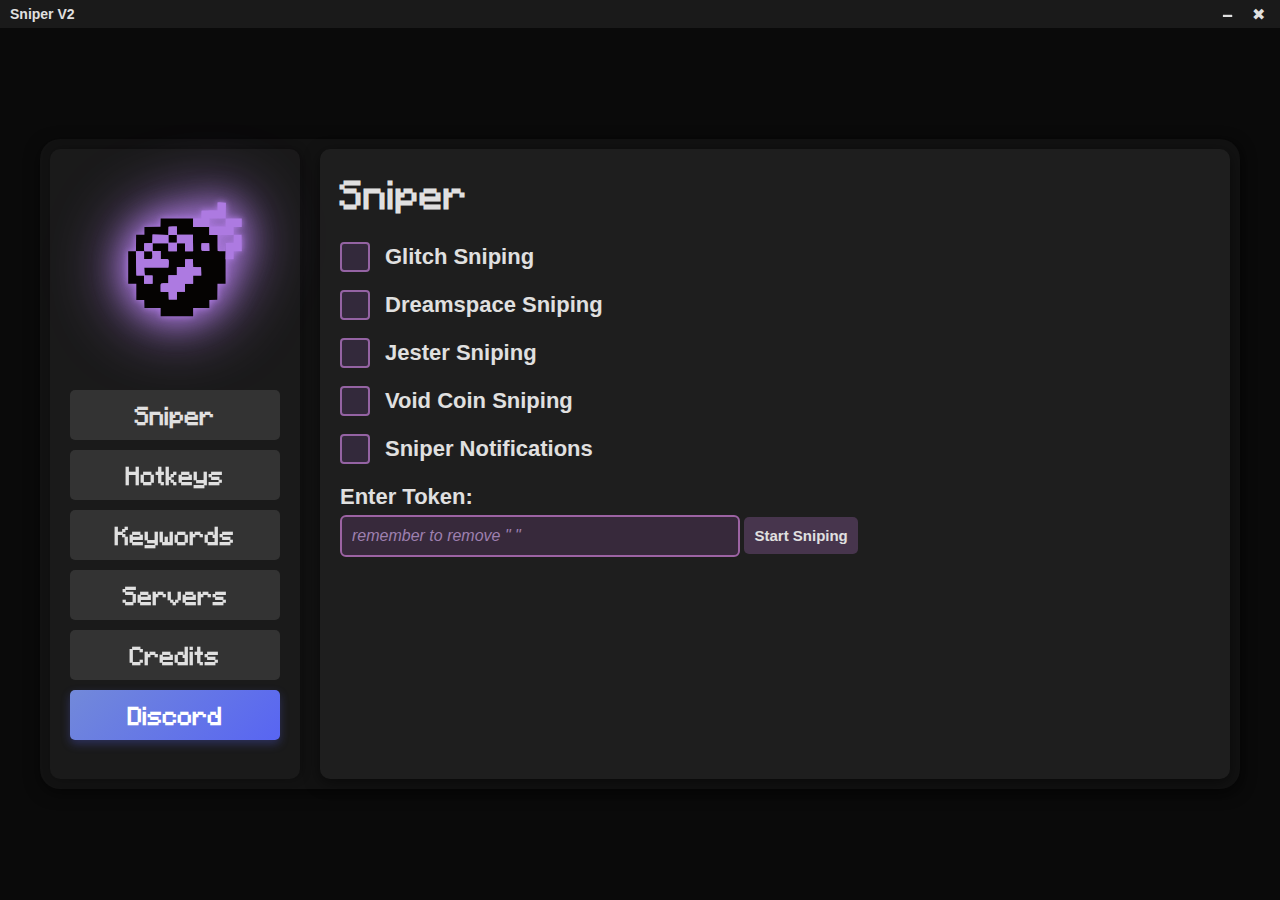
<file: main/ui/index.html>
<!DOCTYPE html>
<html lang="en">
<head>
    <meta charset="UTF-8">
    <meta name="viewport" content="width=device-width, initial-scale=1.0">
    <title>sols sniper v2</title>
    <link rel="stylesheet" href="styles.css">
</head>
<body>

        <div class="title-bar" id="title-bar">
            <div class="title-text">Sniper V2</div>
            <div class="title-buttons">
                <button id="minimize-btn">-</button>
                <button id="close-btn">✖</button>
            </div>
        </div>
    
    <div class="container">
        <div class="sidebar">
            <div class="logo" id="sidebar-logo">
                <h2>
                    <svg xmlns="http://www.w3.org/2000/svg" width="230" height="180" viewBox="0 0 652 382">
                        <g>
                        <path d="M 441.00,261.00 L 418.04,261.00 L 417.50,306.50 L 395.00,307.07 L 395.00,330.00 L 349.00,330.00 L 349.00,353.00 L 257.00,353.00 L 257.00,330.00 L 211.07,330.00 L 210.50,307.50 L 199.25,307.22 L 188.00,306.93 L 188.00,261.00 L 165.00,261.00 L 165.00,169.00 L 186.96,169.00 L 187.23,145.75 L 187.50,122.50 L 199.25,122.22 L 211.00,121.94 L 211.00,100.04 L 256.50,99.50 L 257.06,76.00 L 349.00,76.00 L 349.00,100.00 L 395.00,100.00 L 395.00,123.00 L 418.00,123.00 L 418.00,148.40 L 418.05,154.06 L 418.07,155.41 L 418.11,157.91 L 418.14,159.12 L 418.20,161.30 L 418.23,162.34 L 418.29,164.13 L 418.33,164.97 L 418.41,166.31 L 418.45,166.92 L 418.53,167.74 L 418.67,168.33 L 418.71,168.38 L 419.02,168.47 L 419.21,168.51 L 419.78,168.59 L 420.41,168.67 L 422.31,168.80 L 423.35,168.86 L 425.89,168.95 L 430.13,169.00 L 440.94,169.00 L 441.22,157.25 L 441.50,145.50 L 441.23,168.75 L 440.96,192.00 L 441.00,192.00 M 326.50,191.50 L 326.22,202.75 L 325.93,214.00 L 303.00,214.00 L 303.00,237.00 L 279.00,237.00 L 279.00,260.00 L 270.25,260.01 L 265.65,260.01 L 263.20,260.05 L 262.25,260.12 L 260.52,260.30 L 259.88,260.49 L 258.75,260.95 L 258.36,261.32 L 257.69,262.16 L 257.49,262.76 L 257.17,264.11 L 257.09,265.01 L 257.00,266.97 L 256.99,268.22 L 257.00,270.92 L 257.00,283.93 L 268.25,284.22 L 279.50,284.50 L 279.78,295.25 L 280.07,306.00 L 303.00,306.00 L 303.00,284.00 L 326.00,284.00 L 326.00,261.00 L 349.00,261.00 L 349.00,238.00 L 372.06,238.00 L 371.50,214.50 L 360.28,214.22 L 349.06,213.94 L 348.78,202.72 L 348.50,191.50 M 291.25,99.22 L 279.50,99.50 L 279.22,111.29 L 278.94,123.09 L 256.50,122.40 L 234.07,121.71 L 233.78,133.60 L 233.50,145.50 L 210.50,146.50 L 210.19,154.50 L 210.16,161.10 L 210.22,163.06 L 210.28,163.86 L 210.41,165.30 L 210.49,165.75 L 211.09,169.00 L 232.83,169.00 L 233.48,176.25 L 233.79,182.10 L 233.80,183.79 L 233.78,184.46 L 233.70,185.66 L 233.64,186.00 L 233.27,188.13 L 233.09,189.41 L 233.07,189.75 L 232.44,190.33 L 231.36,190.62 L 230.45,190.72 L 229.47,190.81 L 228.88,190.85 L 227.62,190.91 L 226.88,190.93 L 225.33,190.97 L 224.43,190.98 L 222.56,191.00 L 210.00,191.00 L 210.00,169.00 L 187.00,169.00 L 187.00,178.75 L 187.02,181.21 L 187.04,183.28 L 187.05,184.49 L 187.09,187.02 L 187.12,188.43 L 187.17,191.34 L 187.20,192.91 L 187.33,199.42 L 187.41,202.87 L 187.57,209.85 L 187.66,213.25 L 188.32,238.00 L 210.00,238.00 L 210.00,261.00 L 234.00,261.00 L 234.00,238.00 L 223.75,237.98 L 219.68,237.92 L 217.21,237.83 L 216.18,237.76 L 214.28,237.61 L 213.62,237.52 L 212.54,237.34 L 212.38,237.23 L 211.90,236.15 L 211.59,234.71 L 211.45,233.70 L 211.18,231.48 L 211.07,230.15 L 210.86,227.33 L 210.80,225.75 L 210.33,215.00 L 278.80,215.00 L 279.46,208.25 L 279.76,204.75 L 279.89,202.63 L 279.92,201.67 L 279.95,199.84 L 279.93,199.02 L 279.87,197.46 L 279.80,196.79 L 279.65,195.50 L 279.53,194.96 L 279.28,193.95 L 279.12,193.55 L 278.77,192.81 L 278.57,192.54 L 278.12,192.07 L 277.87,191.93 L 276.44,191.57 L 274.86,191.36 L 273.83,191.27 L 271.65,191.12 L 270.42,191.07 L 267.88,191.00 L 257.00,191.00 L 257.00,168.00 L 234.00,168.00 L 234.00,146.00 L 279.00,146.00 L 279.00,169.00 L 303.00,169.00 L 303.00,146.00 L 326.00,146.00 L 326.00,169.00 L 349.04,169.00 L 348.50,122.50 L 325.75,122.23 L 303.00,121.96 L 303.00,98.94 M 377.12,146.20 L 376.13,146.25 L 374.35,146.35 L 373.80,146.43 L 373.30,146.52 L 373.15,146.56 L 372.92,146.66 L 372.92,146.72 L 372.55,152.26 L 372.46,156.38 L 372.47,158.33 L 372.50,160.23 L 372.53,161.10 L 372.61,162.76 L 372.66,163.45 L 372.77,164.74 L 372.85,165.21 L 373.00,166.01 L 373.10,166.18 L 373.56,166.89 L 373.96,167.13 L 374.92,167.56 L 375.73,167.68 L 376.60,167.80 L 377.15,167.84 L 378.33,167.91 L 379.05,167.94 L 380.57,167.98 L 381.49,167.99 L 383.43,168.00 L 395.07,168.00 L 394.78,157.25 L 394.50,146.50 L 383.75,146.22 L 379.57,146.17 M 303.00,145.00 L 279.00,145.00 L 279.00,123.00 L 303.00,123.00 Z" fill="rgba(5,3,2,1)"/>
                        <path d="M 279.78,295.25 L 279.50,284.50 L 268.25,284.22 L 257.00,283.93 L 257.00,272.58 L 257.00,270.92 L 256.99,268.22 L 257.00,266.97 L 257.09,265.01 L 257.17,264.11 L 257.49,262.76 L 257.69,262.16 L 258.36,261.32 L 258.75,260.95 L 259.88,260.49 L 260.52,260.30 L 262.25,260.12 L 263.20,260.05 L 265.65,260.01 L 270.25,260.01 L 279.00,260.00 L 279.00,248.50 L 279.00,237.00 L 291.00,237.00 L 303.00,237.00 L 303.00,225.50 L 303.00,214.00 L 314.47,214.00 L 325.93,214.00 L 326.22,202.75 L 326.50,191.50 L 337.50,191.50 L 348.50,191.50 L 348.78,202.72 L 349.06,213.94 L 360.28,214.22 L 371.50,214.50 L 371.78,226.25 L 372.06,238.00 L 360.53,238.00 L 349.00,238.00 L 349.00,249.50 L 349.00,261.00 L 337.50,261.00 L 326.00,261.00 L 326.00,272.50 L 326.00,284.00 L 314.50,284.00 L 303.00,284.00 L 303.00,295.00 L 303.00,306.00 L 291.53,306.00 L 280.07,306.00 L 279.78,295.25 M 210.00,249.50 L 210.00,238.00 L 199.16,238.00 L 188.32,238.00 L 187.66,213.25 L 187.57,209.85 L 187.41,202.87 L 187.33,199.42 L 187.20,192.91 L 187.17,191.34 L 187.12,188.43 L 187.09,187.02 L 187.05,184.49 L 187.04,183.28 L 187.02,181.21 L 187.00,178.75 L 187.00,169.00 L 198.50,169.00 L 210.00,169.00 L 210.00,180.00 L 210.00,191.00 L 221.50,191.00 L 222.56,191.00 L 224.43,190.98 L 225.33,190.97 L 226.88,190.93 L 227.62,190.91 L 228.88,190.85 L 229.47,190.81 L 230.45,190.72 L 231.36,190.62 L 232.44,190.33 L 233.07,189.75 L 233.09,189.41 L 233.27,188.13 L 233.64,186.00 L 233.70,185.66 L 233.78,184.46 L 233.80,183.79 L 233.79,182.10 L 233.48,176.25 L 232.83,169.00 L 221.96,169.00 L 211.09,169.00 L 210.49,165.75 L 210.41,165.30 L 210.28,163.86 L 210.22,163.06 L 210.16,161.10 L 210.19,154.50 L 210.50,146.50 L 222.00,146.00 L 233.50,145.50 L 233.78,133.60 L 234.07,121.71 L 256.50,122.40 L 278.94,123.09 L 279.22,111.29 L 279.50,99.50 L 291.25,99.22 L 303.00,98.94 L 303.00,110.45 L 303.00,121.96 L 325.75,122.23 L 348.50,122.50 L 348.77,145.75 L 349.04,169.00 L 337.52,169.00 L 326.00,169.00 L 326.00,157.50 L 326.00,146.00 L 314.50,146.00 L 303.00,146.00 L 303.00,157.50 L 303.00,169.00 L 291.00,169.00 L 279.00,169.00 L 279.00,157.50 L 279.00,146.00 L 256.50,146.00 L 234.00,146.00 L 234.00,157.00 L 234.00,168.00 L 245.50,168.00 L 257.00,168.00 L 257.00,179.50 L 257.00,191.00 L 266.57,191.00 L 267.88,191.00 L 270.42,191.07 L 271.65,191.12 L 273.83,191.27 L 274.86,191.36 L 276.44,191.57 L 277.87,191.93 L 278.12,192.07 L 278.57,192.54 L 278.77,192.81 L 279.12,193.55 L 279.28,193.95 L 279.53,194.96 L 279.65,195.50 L 279.80,196.79 L 279.87,197.46 L 279.93,199.02 L 279.95,199.84 L 279.92,201.67 L 279.89,202.63 L 279.76,204.75 L 279.46,208.25 L 278.80,215.00 L 244.56,215.00 L 210.33,215.00 L 210.80,225.75 L 210.86,227.33 L 211.07,230.15 L 211.18,231.48 L 211.45,233.70 L 211.59,234.71 L 211.90,236.15 L 212.38,237.23 L 212.54,237.34 L 213.62,237.52 L 214.28,237.61 L 216.18,237.76 L 217.21,237.83 L 219.68,237.92 L 223.75,237.98 L 234.00,238.00 L 234.00,249.50 L 234.00,261.00 L 222.00,261.00 L 210.00,261.00 L 210.00,249.50 M 303.00,134.00 L 303.00,123.00 L 291.00,123.00 L 279.00,123.00 L 279.00,134.00 L 279.00,145.00 L 291.00,145.00 L 303.00,145.00 L 303.00,134.00 M 441.23,168.75 L 441.50,145.50 L 452.75,145.22 L 464.00,144.93 L 464.00,133.97 L 464.00,123.00 L 429.50,123.00 L 395.00,123.00 L 395.00,111.50 L 395.00,100.00 L 372.00,100.00 L 349.00,100.00 L 349.00,88.00 L 349.00,76.00 L 360.47,76.00 L 371.93,76.00 L 372.22,64.75 L 372.25,63.45 L 372.31,61.27 L 372.35,60.25 L 372.42,58.59 L 372.46,57.81 L 372.57,56.60 L 372.62,56.04 L 372.76,55.19 L 372.84,54.81 L 373.03,54.27 L 373.14,54.03 L 373.40,53.73 L 374.50,53.36 L 374.64,53.35 L 375.33,53.33 L 375.73,53.31 L 376.91,53.29 L 377.56,53.28 L 379.17,53.26 L 380.03,53.25 L 382.01,53.22 L 383.04,53.21 L 385.33,53.19 L 386.50,53.18 L 389.04,53.16 L 397.25,53.11 L 418.00,53.00 L 418.00,42.08 L 418.00,31.16 L 421.09,30.48 L 421.51,30.39 L 423.00,30.27 L 423.83,30.23 L 425.92,30.21 L 433.20,30.52 L 442.21,31.23 L 441.85,53.61 L 441.50,76.00 L 464.25,76.00 L 487.00,76.00 L 487.00,88.00 L 487.00,100.00 L 475.50,100.00 L 464.00,100.00 L 464.00,110.97 L 464.00,121.93 L 475.25,122.22 L 486.50,122.50 L 486.77,145.75 L 487.04,169.00 L 475.52,169.00 L 464.00,169.00 L 464.00,180.50 L 464.00,192.00 L 452.48,192.00 L 440.96,192.00 L 441.23,168.75 M 441.00,87.48 L 441.00,75.96 L 418.25,76.23 L 395.50,76.50 L 395.22,87.75 L 394.93,99.00 L 417.97,99.00 L 441.00,99.00 L 441.00,87.48 M 373.10,166.18 L 373.00,166.01 L 372.85,165.21 L 372.77,164.74 L 372.66,163.45 L 372.61,162.76 L 372.53,161.10 L 372.50,160.23 L 372.47,158.33 L 372.46,156.38 L 372.55,152.26 L 372.92,146.72 L 372.92,146.66 L 373.15,146.56 L 373.30,146.52 L 373.80,146.43 L 374.35,146.35 L 376.13,146.25 L 377.12,146.20 L 379.57,146.17 L 383.75,146.22 L 394.50,146.50 L 394.78,157.25 L 395.07,168.00 L 384.57,168.00 L 383.43,168.00 L 381.49,167.99 L 380.57,167.98 L 379.05,167.94 L 378.33,167.91 L 377.15,167.84 L 376.60,167.80 L 375.73,167.68 L 374.92,167.56 L 373.96,167.13 L 373.56,166.89 Z" fill="rgba(173, 122, 225, 1)"/>
                    </g>
                </svg>
            </h2>
        </div>
        <div class="nav">
            <button class="sidebar-btn" onclick="showTab('sniper')">Sniper</button>
            <button class="sidebar-btn" onclick="showTab('hotkeys')">Hotkeys</button>
            <button class="sidebar-btn" onclick="showTab('keywords')">Keywords</button>
            <button class="sidebar-btn" onclick="showTab('servers')">Servers</button>
            <button class="sidebar-btn" onclick="showTab('credits')">Credits</button>
            <button class="discord-button" onclick="openDiscord()">Discord</button>
        </div>
    </div>

        <div class="main-content">
        <div id="sniper" class="tab-content">
            <h1 id="sniper-tag">Sniper</h1>
            <div id="sniper-buttons">
            <label><input type="checkbox" id="btn-glitch"> Glitch Sniping</label><br>
            <label><input type="checkbox" id="btn-dream"> Dreamspace Sniping</label><br>
            <label><input type="checkbox" id="btn-jester"> Jester Sniping</label><br>
            <label><input type="checkbox" id="btn-void"> Void Coin Sniping</label><br>
            <label><input type="checkbox" id="btn-Sniper-Notifications"> Sniper Notifications</label><br>
            
            <label for="Token">Enter Token:</label>
            <input type="text" id="Token" placeholder='remember to remove " "'>

            <button id="start-sniper-btn" class="button" onclick="startSniping()">Start Sniping</button>

        </div>
        </div>
        <div id="hotkeys" class="tab-content" style="display: none;">
            <h1 id="hotkey-tag">Hotkeys</h1>
            <div id="hotkeys-container">
            <div class="dropdown-container">
                <input type="checkbox" id="checkbox1" checked>
                <label for="hotkey1">Join Random Server:</label>
                <select id="hotkey1" class="styled-select"></select>
            </div>
            
            <div class="dropdown-container">
                <input type="checkbox" id="checkbox2" checked>
                <label for="hotkey2">Stop Sniper for 120 Seconds:</label>
                <select id="hotkey2" class="styled-select"></select>
            </div>
        </div>
            
        </div>
        <div id="keywords" class="tab-content" style="display: none;">
            <h1 id="keyword-tag">Keywords</h1>
            <div id="keyword-container">
                <label for="new-keyword">Add Keyword list (glitch jester etc): </label>
                <input type="text" id="new-keyword" placeholder="Enter Keyword (e.g., glitch)">
                <button type="button" class="button" onclick="addKeyword()">Add Keyword</button>
            </div>
            <div type="textssLONG" id="added-keywords-container"></div>
        </div>

        <div id="servers" class="tab-content" style="display: none;">
            <h1 id="servers-tag">Server Management</h1>
            <div class="listbox">
                <label for="server-list">Select a Server:</label>
                <select id="server-list" size="5">


                </select>
            </div>
            
            <ul>
                <button class="button" onclick="editServer()">Edit Selected Server</button>
                <button class="button" onclick="showAddServerForm()">Add New Server</button>
                <button class="button" onclick="deleteServer()">Delete Selected Server</button>
            </ul>
            
            <div id="add-server-form" style="display: none;">
                <h2>Add New Server</h2>
                <div style="display: flex; flex-wrap: wrap; gap: 20px; align-items: center;">
                    <div>
                        <label for="new-server-name">Server Name:</label>
                        <input type="texts" id="new-server-name" placeholder="Enter Server Name">
                    </div>
                    <div>
                        <label for="new-server-id">Server ID:</label>
                        <input type="texts" id="new-server-id" placeholder="Enter Server ID">
                    </div>
                    <div>
                        <label for="new-channel-ids">Channels (comma-separated):</label>
                        <input type="texts" id="new-channel-ids" placeholder="Channel IDs">
                        <input type="texts" id="new-category-ids" placeholder="Category IDs">
                    </div>

                    <div id="added-triggers-container" >
                    </div>
                    <div>
                        <label for="new-trigger-name">Trigger Name:</label>
                        <input type="texts" id="new-trigger-name" placeholder="Enter Trigger Name (glitch jester etc)">
                        <button type="button" class="button" onclick="addTrigger()">Add Trigger</button>
                    </div>
                    <button class="button" onclick="openKeywordPopup()">Keywords</button>

                    
                </div>
                
                <div type="textss" id="trigger-ids-container"></div>
                
                <button class="button" onclick="addServer()">Add Server</button>
                <button class="button" onclick="cancelAddServer()">Cancel</button>
            </div>
            
            <div id="server-triggers" style="display: none;">
                <h2>Server Triggers</h2>
                <table id="trigger-table">
                    <thead>
                        <tr>
                            <th>Trigger</th>
                            <th>IDs</th>
                        </tr>
                    </thead>
                    <tbody></tbody>
                </table>
            </div>
        </div>
        <div id="credits" class="tab-content" style="display: none;">
            <h1>Credits</h1>
            <div class="profile-container">
                <img src="media/yeswe.png" alt="Profile Picture" class="profile-picture">
                <div class="profile-info">
                    <h1 class="profile-name">yeswe</h1>
                </div>
                <div id="icons"></div>
                <div style="
                    margin: 0 .5rem; 
                    font-size: 2rem;
                    margin-top: 10px;
                ">
                <div class="icon-container">
                    <a href="https://discord.com/users/463575384961581066" target="_blank" rel="noopener noreferrer">
                        <svg class="icon" xmlns="http://www.w3.org/2000/svg" viewBox="0 0 640 512" fill="#ffffff" height="52" width="52">
                            <path d="M524.531 69.836a1.5 1.5 0 0 0-.764-.7A485.065 485.065 0 0 0 404.081 32.03a1.816 1.816 0 0 0-1.923.91 337.461 337.461 0 0 0-14.9 30.6 447.848 447.848 0 0 0-134.426 0 309.541 309.541 0 0 0-15.135-30.6 1.89 1.89 0 0 0-1.924-.91 483.689 483.689 0 0 0-119.688 37.107 1.712 1.712 0 0 0-.788.676C39.068 183.651 18.186 294.69 28.43 404.354a2.016 2.016 0 0 0 .765 1.375 487.666 487.666 0 0 0 146.825 74.189 1.9 1.9 0 0 0 2.063-.676A348.2 348.2 0 0 0 208.12 430.4a1.86 1.86 0 0 0-1.019-2.588 321.173 321.173 0 0 1-45.868-21.853 1.885 1.885 0 0 1-.185-3.126 251.047 251.047 0 0 0 9.109-7.137 1.819 1.819 0 0 1 1.9-.256c96.229 43.917 200.41 43.917 295.5 0a1.812 1.812 0 0 1 1.924.233 234.533 234.533 0 0 0 9.132 7.16 1.884 1.884 0 0 1-.162 3.126 301.407 301.407 0 0 1-45.89 21.83 1.875 1.875 0 0 0-1 2.611 391.055 391.055 0 0 0 30.014 48.815 1.864 1.864 0 0 0 2.063.7A486.048 486.048 0 0 0 610.7 405.729a1.882 1.882 0 0 0 .765-1.352c12.264-126.783-20.532-236.912-86.934-334.541ZM222.491 337.58c-28.972 0-52.844-26.587-52.844-59.239s23.409-59.241 52.844-59.241c29.665 0 53.306 26.82 52.843 59.239 0 32.654-23.41 59.241-52.843 59.241Zm195.38 0c-28.971 0-52.843-26.587-52.843-59.239s23.409-59.241 52.843-59.241c29.667 0 53.307 26.82 52.844 59.239 0 32.654-23.177 59.241-52.844 59.241Z"></path>
                        </svg>
                    </a>
                    <a href="https://www.roblox.com/users/551612000" target="_blank" rel="noopener noreferrer">
                        <svg class="icon" xmlns="http://www.w3.org/2000/svg" viewBox="0 0 50 50" fill="#ffffff" height="52" width="52">
                            <path d="M 12.125 1.9980469 A 1.0001 1.0001 0 0 0 11.199219 2.7441406 L 2.0332031 37.576172 A 1.0001 1.0001 0 0 0 2.7460938 38.798828 L 37.580078 47.966797 A 1.0001 1.0001 0 0 0 38.802734 47.253906 L 47.96875 12.419922 A 1.0001 1.0001 0 0 0 47.255859 11.197266 L 12.421875 2.03125 A 1.0001 1.0001 0 0 0 12.125 1.9980469 z M 21.5 19 L 31 21.5 L 28.5 31 L 19 28.5 L 21.5 19 z"/>
                        </svg>
                    </a>
                </div>
                </div>
            </div>

        
            <div class="profile-container">
                <img src="media/dan.png" alt="Profile Picture" class="profile-picture">
                <div class="profile-info">
                    <h1 class="profile-name">dan</h1>
                </div>
                <div id="icons"></div>
                <div style="
                    margin: 0 .5rem; 
                    font-size: 2rem;
                    transition: all .2s ease-in-out;
                    margin-top: 10px;
                ">
                <div class="icon-container">
                    <a href="https://discord.com/users/457151128665194527" target="_blank" rel="noopener noreferrer">
                        <svg class="icon" xmlns="http://www.w3.org/2000/svg" viewBox="0 0 640 512" fill="#ffffff" height="52" width="52">
                            <path d="M524.531 69.836a1.5 1.5 0 0 0-.764-.7A485.065 485.065 0 0 0 404.081 32.03a1.816 1.816 0 0 0-1.923.91 337.461 337.461 0 0 0-14.9 30.6 447.848 447.848 0 0 0-134.426 0 309.541 309.541 0 0 0-15.135-30.6 1.89 1.89 0 0 0-1.924-.91 483.689 483.689 0 0 0-119.688 37.107 1.712 1.712 0 0 0-.788.676C39.068 183.651 18.186 294.69 28.43 404.354a2.016 2.016 0 0 0 .765 1.375 487.666 487.666 0 0 0 146.825 74.189 1.9 1.9 0 0 0 2.063-.676A348.2 348.2 0 0 0 208.12 430.4a1.86 1.86 0 0 0-1.019-2.588 321.173 321.173 0 0 1-45.868-21.853 1.885 1.885 0 0 1-.185-3.126 251.047 251.047 0 0 0 9.109-7.137 1.819 1.819 0 0 1 1.9-.256c96.229 43.917 200.41 43.917 295.5 0a1.812 1.812 0 0 1 1.924.233 234.533 234.533 0 0 0 9.132 7.16 1.884 1.884 0 0 1-.162 3.126 301.407 301.407 0 0 1-45.89 21.83 1.875 1.875 0 0 0-1 2.611 391.055 391.055 0 0 0 30.014 48.815 1.864 1.864 0 0 0 2.063.7A486.048 486.048 0 0 0 610.7 405.729a1.882 1.882 0 0 0 .765-1.352c12.264-126.783-20.532-236.912-86.934-334.541ZM222.491 337.58c-28.972 0-52.844-26.587-52.844-59.239s23.409-59.241 52.844-59.241c29.665 0 53.306 26.82 52.843 59.239 0 32.654-23.41 59.241-52.843 59.241Zm195.38 0c-28.971 0-52.843-26.587-52.843-59.239s23.409-59.241 52.843-59.241c29.667 0 53.307 26.82 52.844 59.239 0 32.654-23.177 59.241-52.844 59.241Z"></path>
                        </svg>
                    </a>
                    <a href="https://www.roblox.com/users/877592001" target="_blank" rel="noopener noreferrer">
                        <svg class="icon" xmlns="http://www.w3.org/2000/svg" viewBox="0 0 50 50" fill="#ffffff" height="52" width="52">
                            <path d="M 12.125 1.9980469 A 1.0001 1.0001 0 0 0 11.199219 2.7441406 L 2.0332031 37.576172 A 1.0001 1.0001 0 0 0 2.7460938 38.798828 L 37.580078 47.966797 A 1.0001 1.0001 0 0 0 38.802734 47.253906 L 47.96875 12.419922 A 1.0001 1.0001 0 0 0 47.255859 11.197266 L 12.421875 2.03125 A 1.0001 1.0001 0 0 0 12.125 1.9980469 z M 21.5 19 L 31 21.5 L 28.5 31 L 19 28.5 L 21.5 19 z"/>
                        </svg>
                    </a>
                </div>           
                </div>
            </div>
            <div class="button-container">
                <button class="donate-button" onclick="openDonate()">Donate :3</button>
                
            </div>


        </div>
    </div>
</div>
    <script src="script.js"></script>
</body>
</html>
</file>
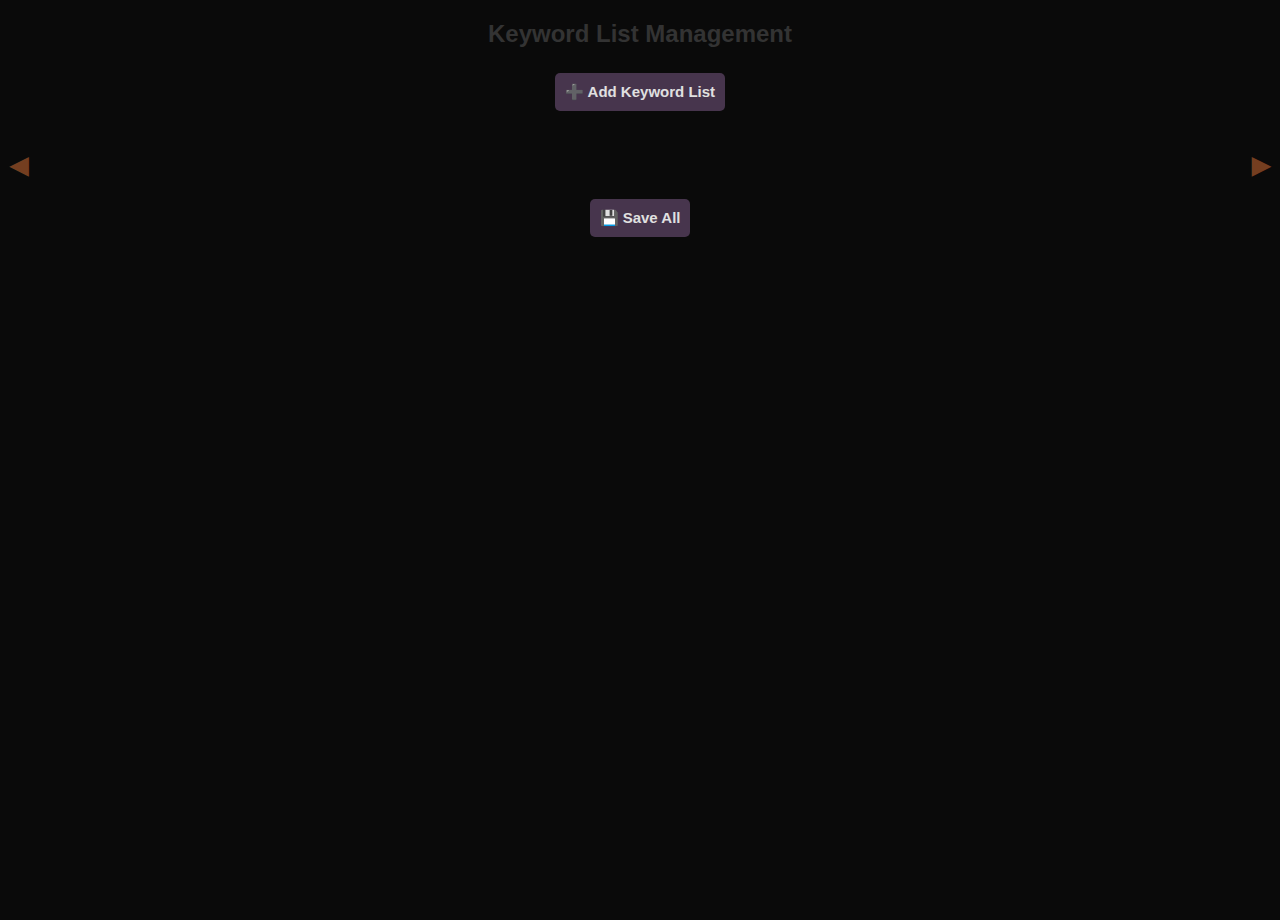
<file: main/ui/keywordpopup/keyword_popup.html>
<!DOCTYPE html>
<html lang="en">
<head>
    <meta charset="UTF-8">
    <meta name="viewport" content="width=device-width, initial-scale=1.0">
    <title>Keyword Selection</title>
    <link rel="stylesheet" type="text/css" href="style.css">
</head>
<body>
    <h2>Keyword List Management</h2>

    <button onclick="addKeywordList()">➕ Add Keyword List</button>

    <div class="navigation-buttons">
        <button class="nav-button" onclick="navigate(-1)">◀</button>
        <div id="full-keywordslist-container">
            <!--container for keywords (who couldve have guessed) -->
        </div>
        <button class="nav-button" onclick="navigate(1)">▶</button>
    </div>

    <button id="save-all" onclick="saveAll()">💾 Save All</button>

    <script src="script.js"></script>
</body>
</html>
</file>
<file: main/ui/styles.css>
* {
    margin: 0;
    padding: 0;
    box-sizing: border-box;
}
@font-face {
    font-family: 'SniperFont';
    src: url('media/font.ttf') format('truetype');
}

body {
    font-family: Arial, sans-serif;
    background-color: #0a0a0a; 
    color: #e0e0e0; 
    display: flex;
    justify-content: center;
    align-items: center;
    height: 100vh;
    margin: 0;
    padding: 0;
    overflow: hidden;
}

.container {
    display: flex;
    width: 100%;
    height: 100%;
    max-width: 1200px;
    max-height: 650px;
    border-radius: 20px;
    background-color: #121212; 
    padding: 10px;
    margin-top: 28px;
    box-shadow: 0 4px 15px rgba(0, 0, 0, 0.5); 
}

.dropdown-container {
    display: flex;
    align-items: center;
    margin-bottom: 15px;
    font-size: 16px;

}

.dropdown-container label {
    margin-right: 10px;
    color: #ffffff;
    width: 200px;
}

.styled-select {
    padding: 8px;
    font-size: 14px;
    border-radius: 4px;
    border: 1px solid #ddd;
    width: 200px;
}

.dropdown-container input[type="checkbox"] {
    margin-right: 10px;
}


#sniper-tag {
    font-family: 'SniperFont', sans-serif;
}
#sniper-buttons {
    margin-top: 25px;
}

#hotkey-tag {
    font-family: 'SniperFont', sans-serif;
}

#hotkeys-container {
    margin-top: 25px;
}

#servers-tag {
    font-family: 'SniperFont', sans-serif;
}

#keyword-container {
    margin-top: 25px;
}

#keyword-tag {
    font-family: 'SniperFont', sans-serif;
}

#result {
    font-size: 16px;
    color: #ffffff;
    margin-top: 10px;
}

.sidebar {
    width: 250px;
    background-color: #1a1a1a; 
    padding: 20px;
    border-radius: 10px;
    box-shadow: 2px 0 10px rgba(0, 0, 0, 0.3);
}

.logo {
    text-align: center;
    margin-bottom: 30px;
}

.logo h2 {
    color: #e0e0e0;
    font-size: 24px;
    font-weight: bold;
    text-shadow: 0 0 10px rgba(173, 122, 225, 0.7);
}

.listbox {
    margin-top: 25px;
    width: 100%;
    padding: 10px;
    border: 1px solid #333;
    border-radius: 5px;
    background-color: #1e1e1e;
    margin-bottom: 20px;
}

.listbox select {
    width: 100%;
    padding: 10px;
    border: 1px solid #444; 
    border-radius: 5px;
    background-color: #2a2a2a; 
    color: #e0e0e0;
    font-size: 16px;
}

.button {
    background: #47354d;
    border: none;
    color: #e0e0e0; 
    padding: 10px;
    margin: 5px 0;
    border-radius: 5px;
    cursor: pointer;
    transition: background 0.3s;
    font-size: 15px;
    font-weight: bold;
    position: relative;
    -webkit-font-smoothing: antialiased;
    -moz-osx-font-smoothing: grayscale;
    text-rendering: optimizeLegibility;
}

.button:hover {
    background: #5d5164;
}

.button:hover span {
    filter: drop-shadow(0 0 2rem #ffffff);
}

.nav {
    display: flex;
    flex-direction: column;
}

.sidebar-btn {
    font-family: 'SniperFont', sans-serif;
    background: #333; 
    border: none;
    color: #e0e0e0; 
    padding: 10px;
    margin: 5px 0;
    border-radius: 5px;
    cursor: pointer;
    transition: background 0.3s;
    font-size: 20px;
    font-weight: bold;
    position: relative;
    -webkit-font-smoothing: antialiased;
    -moz-osx-font-smoothing: grayscale;
    text-rendering: optimizeLegibility;
}

.sidebar-btn:hover {
    background: #444; 
}

.sidebar-btn:hover span {
    filter: drop-shadow(0 0 2rem #ffffff); 
}

.main-content {
    flex: 1;
    padding: 20px;
    background-color: #1e1e1e; 
    border-radius: 10px;
    margin-left: 20px;
    box-shadow: 0 4px 15px rgba(0, 0, 0, 0.5);
}

.header {
    display: flex;
    justify-content: space-between;
    align-items: center;
    margin-bottom: 20px;
}

.header h1 {
    color: #e0e0e0; 
}

.macro-buttons {
    display: flex;
    gap: 10px;
}

.start-btn, .stop-btn {
    padding: 10px 20px;
    border: none;
    border-radius: 5px;
    cursor: pointer;
    font-weight: bold;
}

.start-btn {
    background-color: #4CAF50; 
    color: white;
}

.stop-btn {
    background-color: #f44336;
    color: white;
}

.start-btn:hover, .stop-btn:hover {
    opacity: 0.8;
}

.content {
    margin-top: 20px;
}

.section {
    margin-bottom: 20px;
}

.section h3 {
    font-size: 18px;
    margin-bottom: 10px;
    color: #e0e0e0; 
}

.switch {
    display: flex;
    align-items: center;
    gap: 10px;
}

label {
    font-size: 22px;
    font-weight: bold;
    color: #e0e0e0;
    display: flex;
    align-items: center;
    gap: 15px;
    cursor: pointer;
    user-select: none;
    line-height: 30px;
    
}

.small-label {
    max-height: 12px;
    font-size: 16px;
    font-weight: bold;
    color: #e0e0e0; 
    transition: all 0.2s ease-in-out;}

input[type="checkbox"] {
    appearance: none;
    width: 30px;
    height: 30px;
    background-color: #33293b; 
    border: 2px solid #9463a3; 
    border-radius: 4px;
    cursor: pointer;
    position: relative;
    transition: all 0.2s ease-in-out;
}

input[type="checkbox"]:hover {
    background-color: #b782be; 
}

input[type="checkbox"]:checked {
    background-color: #772a96; 
    border-color: #9c63a3; 
}

input[type="checkbox"]::before {
    content: "✔";
    color: white;
    font-size: 18px;
    font-weight: bold;
    position: absolute;
    top: 50%;
    left: 50%;
    transform: translate(-50%, -50%) scale(0);
    transition: transform 0.2s ease-in-out;
}

input[type="checkbox"]:checked::before {
    transform: translate(-50%, -50%) scale(1);
}

input[type="text"] {
    width: 100%;
    max-width: 400px;
    max-height: 20;
    padding: 10px;
    font-size: 16px;
    color: #e0e0e0; 
    background-color: #37293b; 
    border: 2px solid #9c63a3;
    border-radius: 6px;
    outline: none;
    transition: all 0.2s ease-in-out;
}

input[type="text"]::placeholder {
    color: #9e80b0; 
    font-style: italic;
}

input[type="text"]:focus {
    background-color: #2c1f30; 
    border-color: #c176ff; 
}

input[type="texts"] {
    width: 100%;
    max-width: 250px;
    max-height: 10;
    padding: 6px;
    font-size: 14px;
    color: #e0e0e0; 
    background-color: #37293b;
    border: 2px solid #9c63a3;
    border-radius: 6px;
    outline: none;
    transition: all 0.2s ease-in-out;
}

input[type="texts"]::placeholder {
    color: #9e80b0; 
    font-style: italic;
}

input[type="texts"]:focus {
    background-color: #2c1f30; 
    border-color: #c176ff; 
}

input[type="textss"] {
    display: flex;
    flex-wrap: wrap; 
    margin-top: 5px;
    font-size: 16px;
    color: #e0e0e0; 
    background-color: #37293b; 
    border: 2px solid #9c63a3; 
    border-radius: 6px;
    outline: none;
    transition: all 0.2s ease-in-out;
}

input[type="textss"]::placeholder {
    color: #9e80b0; 
    font-style: italic;
}

input[type="textss"]:focus {
    background-color: #2c1f30; 
    border-color: #c176ff; 
}


input[type="textssLONG"] {
    display: flex;
    flex-wrap: wrap; 
    overflow-x: hidden;
    width: 300px;
    margin-top: 5px;
    font-size: 16px;
    color: #e0e0e0; 
    background-color: #37293b;
    border: 2px solid #9c63a3;
    border-radius: 6px;
    outline: none;
    transition: all 0.2s ease-in-out;
}

input[type="textssLONG"]::placeholder {
    color: #9e80b0;
    font-style: italic;
}

input[type="textssLONG"]:focus {
    background-color: #2c1f30; 
    border-color: #c176ff; 
}

#keywords {
    margin: 0;
    padding: 10px;
}

#keyword-list-containers  {
    max-height: 400px;
    overflow-y: auto;

    border: 1px solid #ccc;
    padding: 5px;
    margin-top: 10px;
}


#keyword-container-servers {
    display: flex; 
    flex-direction: column; 
    gap: 10px; 
    max-height: 120px; 
    overflow-y: auto;
    max-width: 200px;
    overflow-x: auto;
    border: 1px solid #ccc; 
    padding: 5px;

}


.floating-button {
    position: fixed;
    bottom: 20px;
    right: 20px;
    padding: 10px 20px;
    background-color: #4CAF50;
    color: white;
    border: none;
    cursor: pointer;
    border-radius: 5px;
    font-size: 16px;
  }



button.edit-btn {
    background-color: #555; 
    padding: 10px;
    border: none;
    border-radius: 5px;
    cursor: pointer;
    transition: background 0.3s;
}

button.edit-btn:hover {
    background-color: #777;
}

select.server-select {
    background: #333333;
    border: none;
    padding: 10px;
    color: #e0e0e0;
    border-radius: 5px;
    width: 100%;
}
.title-bar {
    width: 100%;
    height: 28px;
    background: #1a1a1a;
    color: #e0e0e0; 
    display: flex;
    justify-content: space-between;
    align-items: center;
    padding: 0 10px;
    position: fixed;
    top: 0;
    left: 0;
    cursor: grab;
    -webkit-app-region: drag;
    user-select: none;
}

.title-text {
    font-size: 14px;
    font-weight: bold;
}

.title-buttons {
    display: flex;
    gap: 10px;
}

.title-buttons button {
    background: none;
    border: none;
    color: #e0e0e0; 
    font-size: 16px;
    cursor: pointer;
    -webkit-app-region: no-drag;
    padding: 5px;
    transition: color 0.2s;
    margin: 0;
}

#close-btn:hover {
    color: #f44336; 
}


#minimize-btn:hover {
    color: #ad7ae1; 
}

#credits {
    text-align: center;
    color: white;
    font-family: 'SniperFont', sans-serif;
}

.profile-container {
    display: flex;
    align-items: center;
    background: linear-gradient(135deg, rgba(0, 0, 0, 0.7), rgba(50, 50, 50, 0.7));
    padding: 25px;
    margin-left: 130px;
    margin-right: 130px;
    margin-top: 25px;
    margin-bottom: 25px;
    border-radius: 15px;
    box-shadow: 0 0 15px rgba(0, 0, 0, 0.5), 0 0 30px rgba(169, 137, 179, 0.2) inset;
    max-width: 600px;
    transition: transform 0.3s ease, box-shadow 0.3s ease;
    justify-content: space-between;
}


.profile-container:hover {
    transform: scale(1.05);
    box-shadow: 0 0 20px #ad7ae1;
}

.profile-picture {
    width: 100px;
    height: 100px;
    border-radius: 50%;
    border: 2px solid #ffffff;
    transition: filter 0.3s ease;
}

.profile-container:hover .profile-picture {
    filter: brightness(1.3) drop-shadow(0 0 10px #ad7ae1);
}


.profile-info {
    margin-left: 20px;
    text-align: left;
    flex-grow: 1;
}

.profile-name {
    font-family: 'SniperFont', sans-serif;
    font-size: 32px;
    font-weight: bold;
    background: linear-gradient(90deg, #e3a3ff, #ffffff);
    background-clip: text;
    -webkit-background-clip: text;
    -webkit-text-fill-color: transparent;
    transition: text-shadow 0.3s ease;
}

.profile-container:hover .profile-name {
    text-shadow: 0 0 10px #ad7ae1;
}

.icon-container {
    display: flex;
    gap: 10px; 
    justify-content: flex-end; 
    align-items: center;
}

.icon-container a {
    display: flex;
    align-items: center;
    justify-content: center;
    text-decoration: none; 
}

.icon {
    filter: drop-shadow(0 0 0.2rem #ffffff);
}

.button-container {
    display: flex;
    gap: 15px;
}

.donate-button, .discord-button {
    background: linear-gradient(90deg, #9363a8, #7742a8);
    color: white;
    border: none;
    padding: 10px 20px;
    font-size: 20px;
    font-weight: bold;
    border-radius: 5px;
    cursor: pointer;
    transition: 0.3s;
    box-shadow: 0 4px 10px rgba(255, 117, 140, 0.3);
}

.discord-button {
    background: linear-gradient(135deg, #7289da, #5865f2);
    margin-top: 5px;
    box-shadow: 0 4px 10px rgba(88, 101, 242, 0.3);
    font-family: 'SniperFont', sans-serif;
}

.button-container {
    display: flex;
    justify-content: center; 
    gap: 15px;
    margin-top: 60px;
}

.donate-button {
    font-family: 'SniperFont', sans-serif;
    padding: 15px 40px;
}

.donate-button:hover, .discord-button:hover {
    transform: scale(1.05);
    opacity: 0.9;
}

#new-trigger-name {

    display: flex; 
    flex-direction: column; 
    gap: 10px; 
    padding: 5px;
}

#added-triggers-container {
    display: flex; 
    flex-direction: column; 
    gap: 10px; 
    max-height: 100px;
    overflow-y: auto;
    max-width: 410px;
    overflow-x: auto;
    border: 1px solid #ccc; 
    padding: 5px;

}

#added-keywords-container{
    display: flex; 
    flex-direction: column; 
    gap: 10px; 
    max-height: 440px;
    overflow-y: auto;
    max-width: 850px;
    overflow-x: auto;
    border: 1px solid #ccc;
    padding: 5px;

}

.toggle-container {
    display: flex;
    align-items: center;
    gap: 10px;
    cursor: pointer;
}

.toggle-label {
    font-weight: bold;
    color: #666;
    transition: color 0.3s ease;
}

.toggle-switch {
    width: 40px;
    height: 20px;
    background-color: #ccc;
    border-radius: 10px;
    position: relative;
    transition: background 0.3s ease;
}

.toggle-handle {
    width: 18px;
    height: 18px;
    background-color: white;
    border-radius: 50%;
    position: absolute;
    top: 1px;
    left: 1px;
    transition: all 0.3s ease;
    box-shadow: 0 2px 4px rgba(0, 0, 0, 0.2);
}

.toggle-switch.active {
    background-color: #4caf50;
}

.toggle-switch.active .toggle-handle {
    transform: translateX(20px);
}

.toggle-switch.active + .toggle-label {
    color: #4caf50;
}


#minimize-btn {
    font-size: 27px;
    transform: scaleX(1.4);
}

#sidebar-logo {
    filter: drop-shadow(0 0 0.2rem #ad7ae1) drop-shadow(0 0 1rem #ad7ae1) drop-shadow(0 0 2rem #ad7ae1); 
}
</file>
<file: main/ui/keywordpopup/style.css>
body {
    font-family: Arial, sans-serif;
    text-align: center;
    margin: 20px;
}

body {
    font-family: Arial, sans-serif;
    background-color: #0a0a0a; 
    color: #e0e0e0; 
    text-align: center;
    margin: 20px;
    justify-content: center;
    align-items: center;
    height: 100vh;
    margin: 0;
    padding: 0;
    overflow: hidden;
}

h2 {
    color: #333;
}

button {
    background: #47354d;
    border: none;
    color: #e0e0e0; 
    padding: 10px;
    margin: 5px 0;
    border-radius: 5px;
    cursor: pointer;
    transition: background 0.3s;
    font-size: 15px;
    font-weight: bold;
    position: relative;
    -webkit-font-smoothing: antialiased;
    -moz-osx-font-smoothing: grayscale;
    text-rendering: optimizeLegibility;
}

button:hover {
    background: #5d5164;
}

button:hover span {
    filter: drop-shadow(0 0 2rem #ffffff);
}

#full-keywordslist-container {
    color: #333;
    position: relative;
    width: 100%;
    max-width: 400px;
    margin: 20px auto;
    text-align: center;
}

.full-keyword-list {
    background: #333;
    padding: 20px;
    border-radius: 10px;
    width: 100%;
    box-shadow: 0 2px 5px rgba(0, 0, 0, 0.2);
    display: none; 
}


.full-keyword-list:first-child {
    display: block;
}

.full-keyword-list input {
    width: 100%;
    padding: 8px;
    margin-bottom: 10px;
    font-size: 14px;
}


.dropdown-container {
    display: flex;
    justify-content: space-between;
    align-items: center;
    gap: 10px;
    margin-bottom: 10px;
}

.dropdown-container select {
    flex-grow: 1;
    padding: 5px;
    font-size: 14px;
}


.keyword-list {
    display: flex;
    flex-wrap: wrap;
    gap: 5px;
    margin-top: 10px;
}


.keyword-item {
    background-color: rgb(179, 191, 245);
    padding: 5px 10px;
    border-radius: 5px;
    display: flex;
    align-items: center;
}


.remove-btn {
    background-color: red;
    color: white;
    margin-left: 5px;
    padding: 2px 5px;
    border: none;
    cursor: pointer;
    border-radius: 3px;
}


.navigation-buttons {
    display: flex;
    justify-content: center;
    align-items: center;
    gap: 20px;
    margin-top: 20px;
}

.nav-button {
    font-size: 24px;
    background: none;
    border: none;
    cursor: pointer;
    color: #743e20;
}

.nav-button:hover {
    color: #7a3b19;
}

input[type="text"] {
    display: flex;
    flex-wrap: wrap; 
    overflow-x: hidden;
    width: 390px;
    margin-top: 5px;
    font-size: 16px;
    color: #e0e0e0; 
    background-color: #37293b;
    border: 2px solid #9c63a3;
    border-radius: 6px;
    outline: none;
    transition: all 0.2s ease-in-out;
}

.toggle-container {
    display: flex;
    align-items: center;
    gap: 10px;
    margin-bottom: 10px;
}

.toggle-switch {
    width: 40px;
    height: 20px;
    background: #ccc;
    border-radius: 10px;
    position: relative;
    cursor: pointer;
    transition: background 0.3s;
}

.toggle-switch.active {
    background: #4CAF50; 
}

.toggle-handle {
    width: 18px;
    height: 18px;
    background: white;
    border-radius: 50%;
    position: absolute;
    top: 1px;
    left: 2px;
    transition: left 0.3s;
}

.toggle-label {
    font-weight: bold;
    color: #666;
    transition: color 0.3s ease;
}
.toggle-switch.active .toggle-handle {
    left: 20px;
}
</file>
